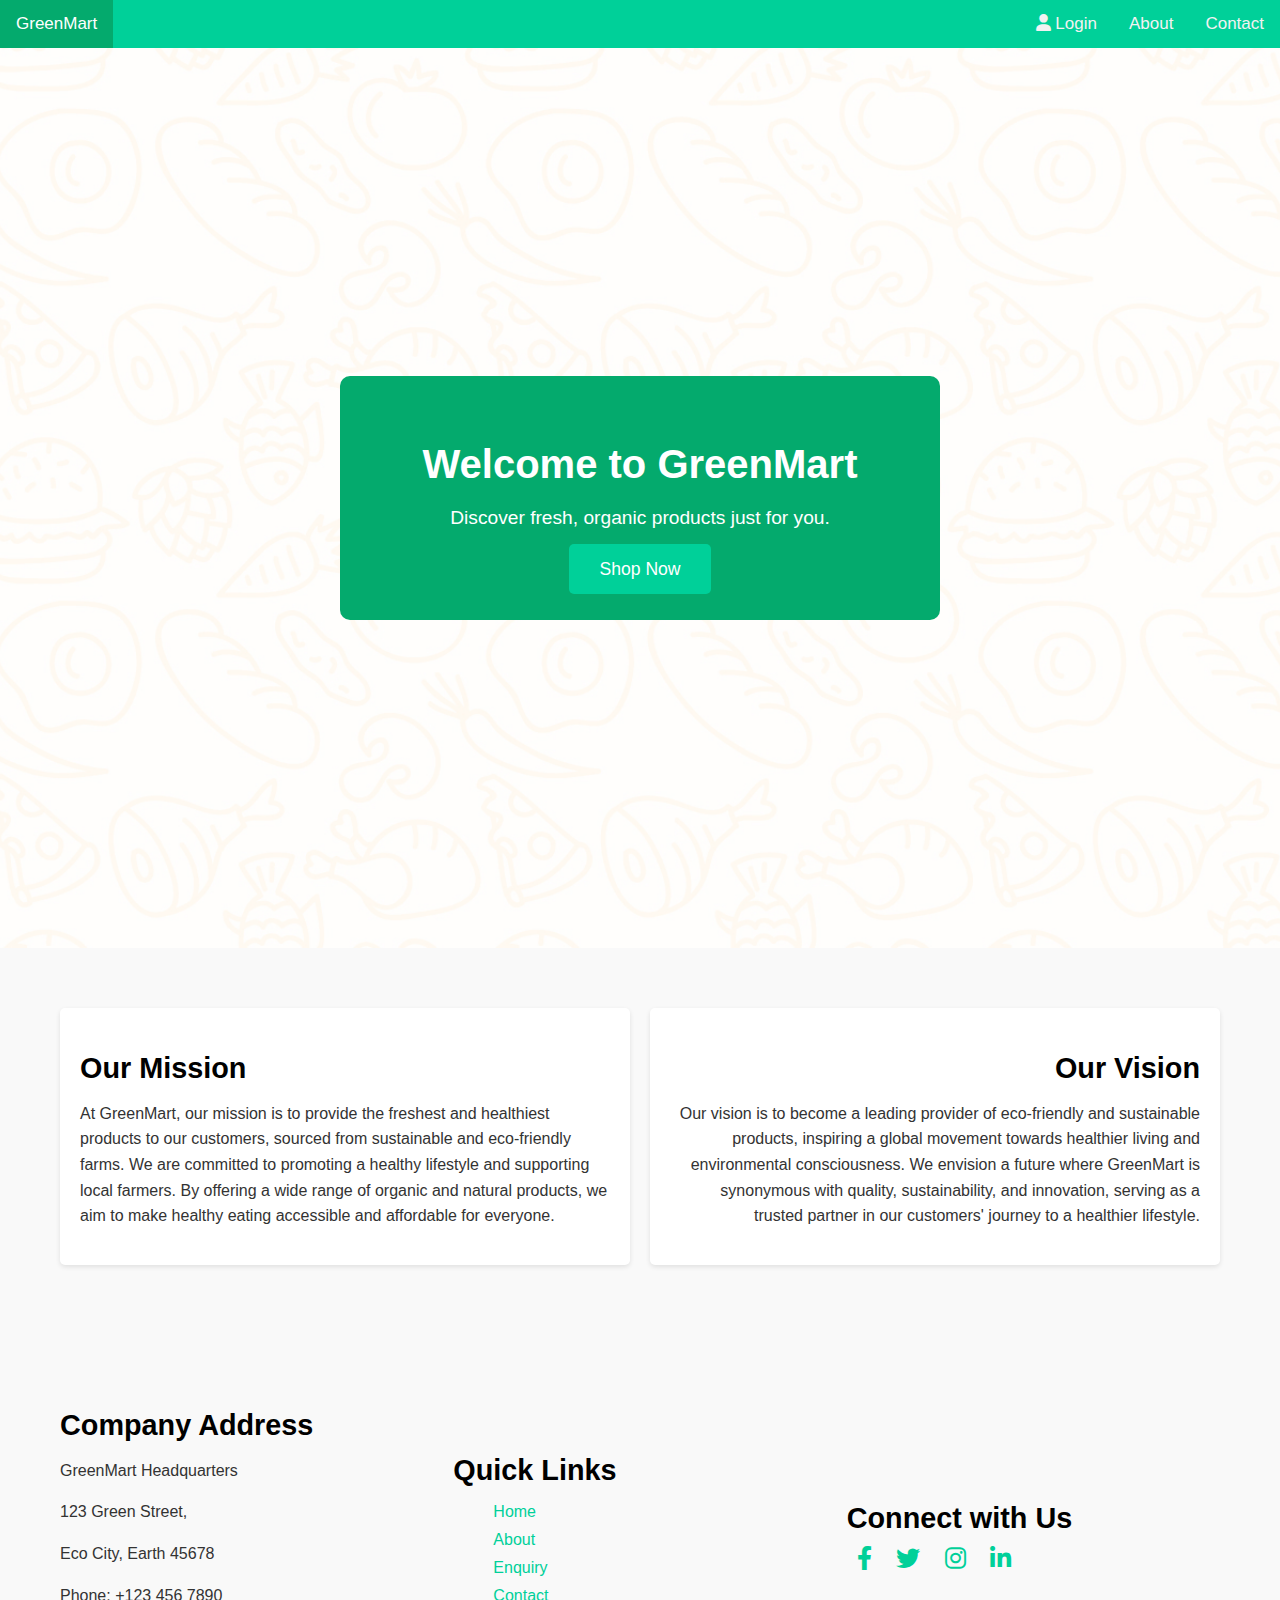
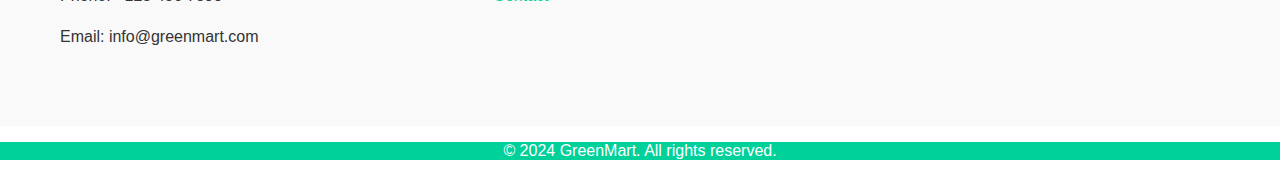
<file: index.html>
<!DOCTYPE html>
<html>
<head>
<meta name="viewport" content="width=device-width, initial-scale=1">
<link rel="stylesheet" href="https://cdnjs.cloudflare.com/ajax/libs/font-awesome/4.7.0/css/font-awesome.min.css">
<link rel="stylesheet" href="https://cdnjs.cloudflare.com/ajax/libs/font-awesome/6.0.0-beta3/css/all.min.css">

<style>
  *{
    box-sizing: border-box;
  }
body {
  margin: 0;
  font-family: Arial, Helvetica, sans-serif; 
}

.topnav {
  overflow: hidden;
  background-color: #00d099;
}

.topnav a {
  float: left;
  display: block;
  color: #f2f2f2;
  text-align: center;
  padding: 14px 16px;
  text-decoration: none;
  font-size: 17px;
}

.topnav a:hover {
  background-color: #ddd;
  color: #00d099;
}

.topnav a.active {
  background-color: #04AA6D;
  color: white;
}

.topnav .icon {
  display: none;
}
.right-nav{
  float: right;
}
.footer {
   position: relative;
   left: 0;
   bottom: 0;
   width: 100%;
   background-color: #00d099;
   color: white;
   text-align: center;
}

@media screen and (max-width: 600px) {
  .topnav a:not(:first-child) {display: none;}
  .topnav a.icon {
    float: right;
    display: block;
  }
  .topnav.responsive {position: relative;}
  .topnav.responsive .icon {
    position: absolute;
    right: 0;
    top: 0;
  }
  .topnav.responsive a {
    float: none;
    display: block;
    text-align: left;
  }
}
.about-section {
    padding: 60px 0;
    background-color: #f9f9f9;
}

.container {
    max-width: 1200px;
    margin: 0 auto;
    padding: 0 20px;
}

.row {
    display: flex;
    justify-content: space-between;
    gap: 20px;
}

.column {
    flex: 1;
    padding: 20px;
    background-color: #fff;
    border-radius: 5px;
    box-shadow: 0 2px 5px rgba(0, 0, 0, 0.1);
}

.column h2 {
    font-size: 1.8rem;
    margin-bottom: 10px;
}

.column p {
    font-size: 1rem;
    line-height: 1.6;
    color: #333;
}
.mission {
    text-align: left;
}

.vision {
    text-align: right;
}
@media (max-width: 767px) {
    .row {
        flex-direction: column;
    }

    .column {
        flex: 1 1 100%;
    }

    .mission, .vision {
        text-align: center;
    }
    .contact-content {
    flex-direction: column;
    align-items: center;
  }

  .address, .nav-links, .social-media {
    width: 100%;
    text-align: center;
    margin-bottom: 20px;
  }

  .address p, .nav-links ul, .social-icons {
    margin: 10px 0;
  }
}
.body-bg {
    background: url('images/background-pattern.jpg') no-repeat center center/cover;
    height: 100vh;
    display: flex;
    align-items: center;
    justify-content: center;
    position: relative;
    overflow: hidden;
}
.banner {
    background: #04AA6D; 
    padding: 40px;
    border-radius: 10px;
    text-align: center;
    color: #fff;
    max-width: 600px;
    width: 100%;
}
.banner-content h1 {
    font-size: 2.5rem;
    margin-bottom: 20px;
}

.banner-content p {
    font-size: 1.2rem;
    margin-bottom: 30px;
}

.shop-now-btn {
    background-color: #00d099;
    color: #fff;
    padding: 15px 30px;
    text-decoration: none;
    border-radius: 5px;
    font-size: 1.1rem;
    transition: background-color 0.3s ease;
}

.shop-now-btn:hover {
    background-color: #009d6f;
}
@media (max-width: 768px) {
    .banner-content h1 {
        font-size: 2rem;
    }

    .banner-content p {
        font-size: 1rem;
    }

    .shop-now-btn {
        padding: 12px 25px;
        font-size: 1rem;
    }
}
.contact-page {
  padding: 60px 0;
  background-color: #f9f9f9;
}

.container {
  max-width: 1200px;
  margin: 0 auto;
  padding: 0 20px;
}
.contact-content {
  display: flex;
  justify-content: space-between;
  align-items: center;
  gap: 20px;
  flex-wrap: wrap;
}
.address, .nav-links, .social-media {
  flex: 1;
  min-width: 250px;
}

.address h2, .nav-links h2, .social-media h2 {
  font-size: 1.8rem;
  margin-bottom: 10px;
}

.address p {
  font-size: 1rem;
  line-height: 1.6;
  color: #333;
}
.nav-links ul {
  list-style: none;
}

.nav-links ul li {
  margin: 10px 0;
}

.nav-links ul li a {
  text-decoration: none;
  color: #00d099;
  transition: color 0.3s ease;
}

.nav-links ul li a:hover {
  color: #009d6f;
}
.social-icons a {
  display: inline-block;
  margin: 0 10px;
  color: #00d099;
  font-size: 1.5rem;
  transition: color 0.3s ease;
}

.social-icons a:hover {
  color: #009d6f;
}
</style>
</head>
<body>

<div class="topnav" id="myTopnav">
  <a href="#home" class="active">GreenMart</a>
  <div class="right-nav">
    <a href="login.html"><i class="fa fa-user-o" aria-hidden="true"></i> Login</a>
    <a href="#about-section">About</a>
    <a href="#contact">Contact</a>
  </div>
  <a href="javascript:void(0);" class="icon" onclick="myFunction()">
    <i class="fa fa-bars"></i>
  </a>
</div>
<div id="home" class="body-bg">
  <div class="banner">
    <div class="banner-content">
      <h1>Welcome to GreenMart</h1>
      <p>Discover fresh, organic products just for you.</p>
      <a href="#shop" class="shop-now-btn">Shop Now</a>
    </div>
  </div>
</div>

<section id="about-section" class="about-section">
  <div class="container">
      <div class="row">
          <div class="column mission">
              <h2>Our Mission</h2>
              <p>At GreenMart, our mission is to provide the freshest and healthiest products to our customers, sourced from sustainable and eco-friendly farms. We are committed to promoting a healthy lifestyle and supporting local farmers. By offering a wide range of organic and natural products, we aim to make healthy eating accessible and affordable for everyone.</p>
          </div>
          <div class="column vision">
              <h2>Our Vision</h2>
              <p>Our vision is to become a leading provider of eco-friendly and sustainable products, inspiring a global movement towards healthier living and environmental consciousness. We envision a future where GreenMart is synonymous with quality, sustainability, and innovation, serving as a trusted partner in our customers' journey to a healthier lifestyle.</p>
          </div>
      </div>
  </div>
</section>

<section class="conatct" id="contact">
  <div class="contact-page">
    <div class="container">
      <div class="contact-content">
        <div class="address">
          <h2>Company Address</h2>
          <p>GreenMart Headquarters</p>
          <p>123 Green Street,</p>
          <p>Eco City, Earth 45678</p>
          <p>Phone: +123 456 7890</p>
          <p>Email: info@greenmart.com</p>
        </div>
        <div class="nav-links">
          <h2>Quick Links</h2>
          <ul>
            <li><a href="#home">Home</a></li>
            <li><a href="#about-section">About</a></li>
            <li><a href="#enquiry">Enquiry</a></li>
            <li><a href="#contact">Contact</a></li>
          </ul>
        </div>
        <div class="social-media">
          <h2>Connect with Us</h2>
          <div class="social-icons">
            <a href="https://facebook.com" target="_blank"><i class="fab fa-facebook-f"></i></a>
            <a href="https://twitter.com" target="_blank"><i class="fab fa-twitter"></i></a>
            <a href="https://instagram.com" target="_blank"><i class="fab fa-instagram"></i></a>
            <a href="https://linkedin.com" target="_blank"><i class="fab fa-linkedin-in"></i></a>
          </div>
        </div>
      </div>
    </div>
  </div>
  
  
</section>
<footer class="footer">
  <p>&copy; 2024 GreenMart. All rights reserved.</p>
</footer>

<script>
function myFunction() {
  var x = document.getElementById("myTopnav");
  if (x.className === "topnav") {
    x.className += " responsive";
  } else {
    x.className = "topnav";
  }
}
</script>

</body>
</html>
</file>
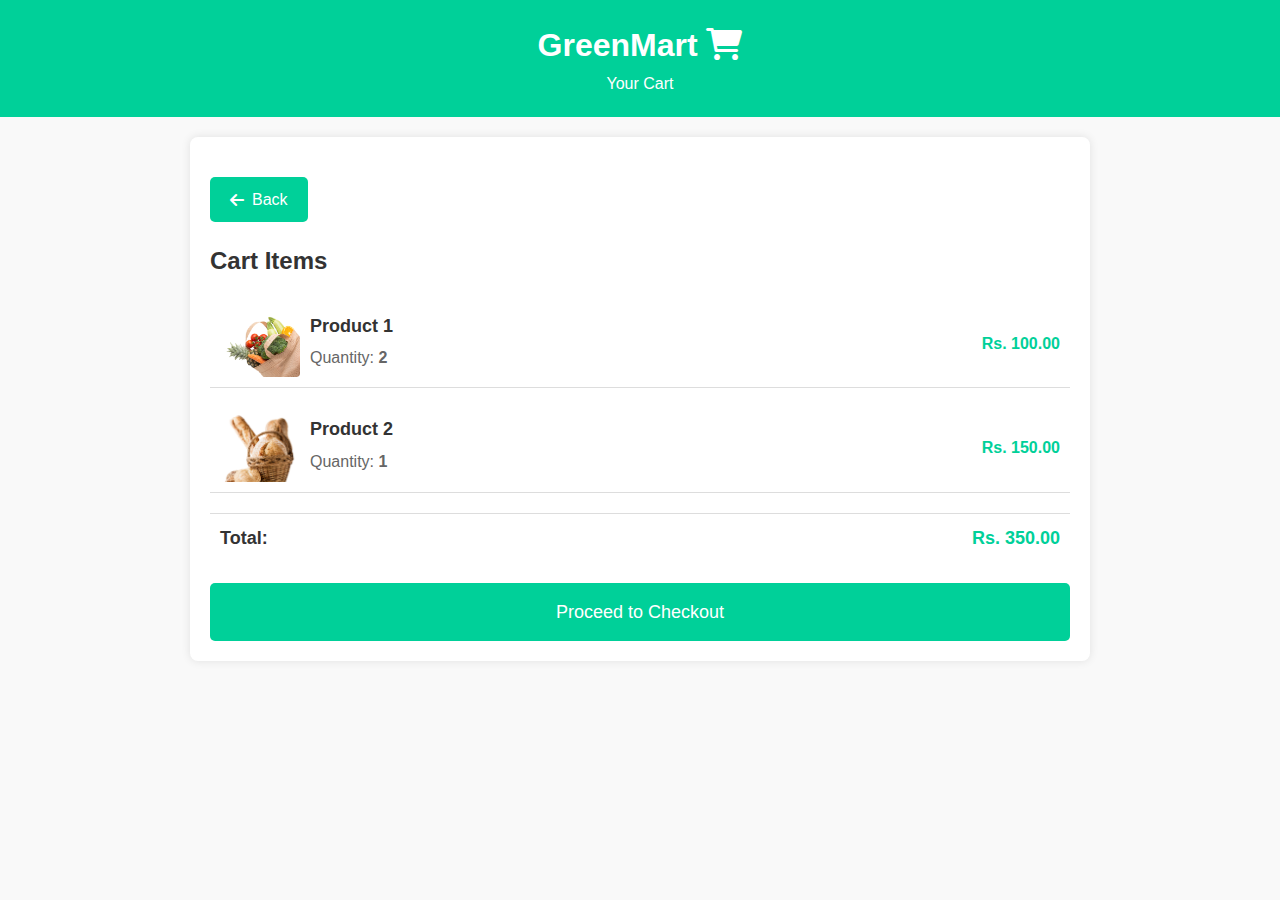
<file: cart.html>
<!DOCTYPE html>
<html lang="en">
<head>
    <meta charset="UTF-8">
    <meta name="viewport" content="width=device-width, initial-scale=1.0">
    <title>Cart - GreenMart</title>
    <link rel="stylesheet" href="https://cdnjs.cloudflare.com/ajax/libs/font-awesome/6.0.0-beta3/css/all.min.css">
    <style>
        * {
            margin: 0;
            padding: 0;
            box-sizing: border-box;
        }
        body {
            font-family: Arial, sans-serif;
            line-height: 1.6;
            background-color: #f9f9f9;
        }
        header {
            background-color: #00d099;
            color: #fff;
            padding: 20px;
            text-align: center;
        }
        .back-button {
            display: inline-flex;
            align-items: center;
            padding: 10px 20px;
            border: none;
            border-radius: 5px;
            background-color: #00d099;
            color: #fff;
            font-size: 16px;
            cursor: pointer;
            margin: 20px auto;
            text-decoration: none;
            transition: background-color 0.3s ease;
        }

        .back-button i {
            margin-right: 8px;
        }

        .back-button:hover {
            background-color: #009d6f;
        }

        /* Cart Container */
        .cart-container {
            max-width: 900px;
            margin: 20px auto;
            padding: 20px;
            background-color: #fff;
            border-radius: 8px;
            box-shadow: 0 0 10px rgba(0, 0, 0, 0.1);
        }

        .cart-container h2 {
            margin-bottom: 20px;
            font-size: 24px;
            color: #333;
        }

        .cart-item {
            display: flex;
            justify-content: space-between;
            align-items: center;
            margin-bottom: 15px;
            padding: 10px;
            border-bottom: 1px solid #ddd;
        }

        .cart-item img {
            width: 80px;
            height: auto;
            border-radius: 4px;
        }

        .cart-item-info {
            flex: 1;
            margin-left: 10px;
        }

        .cart-item-info h3 {
            margin: 0;
            font-size: 18px;
            color: #333;
        }

        .cart-item-info p {
            margin: 5px 0;
            color: #666;
        }

        .price {
            font-weight: bold;
            color: #00d099;
            text-align: right;
        }

        .quantity {
            margin: 5px 0;
        }

        .quantity span {
            font-weight: bold;
        }

        .total-section {
            margin-top: 20px;
            display: flex;
            justify-content: space-between;
            padding: 10px;
            border-top: 1px solid #ddd;
            font-size: 18px;
        }

        .total-section h3 {
            font-size: 18px;
            color: #333;
        }

        .total-section span {
            font-weight: bold;
            color: #00d099;
        }

        .checkout-button {
            width: 100%;
            padding: 15px;
            border: none;
            border-radius: 5px;
            background-color: #00d099;
            color: #fff;
            font-size: 18px;
            cursor: pointer;
            margin-top: 20px;
            transition: background-color 0.3s ease;
            text-align: center;
            text-decoration: none;
            display: block;
        }

        .checkout-button:hover {
            background-color: #009d6f;
        }
        @media (max-width: 768px) {
            .cart-item {
                flex-direction: column;
                align-items: flex-start;
            }

            .cart-item img {
                width: 100px;
            }

            .price {
                text-align: left;
                margin-top: 10px;
            }
        }
    </style>
</head>
<body>
    <header>
        <h1>GreenMart <i class="fas fa-shopping-cart"></i></h1>
        <p>Your Cart</p>
    </header>
    <div class="cart-container">
        <a href="javascript:history.back()" class="back-button">
            <i class="fas fa-arrow-left"></i> Back
        </a>
        <h2>Cart Items</h2>
        <div class="cart-item">
            <img src="images/ad-image-1.png" alt="Product 1">
            <div class="cart-item-info">
                <h3>Product 1</h3>
                <p class="quantity">Quantity: <span>2</span></p>
            </div>
            <p class="price">Rs. 100.00</p>
        </div>
        <div class="cart-item">
            <img src="images/ad-image-2.png" alt="Product 2">
            <div class="cart-item-info">
                <h3>Product 2</h3>
                <p class="quantity">Quantity: <span>1</span></p>
            </div>
            <p class="price">Rs. 150.00</p>
        </div>
        <div class="total-section">
            <h3>Total:</h3>
            <span>Rs. 350.00</span>
        </div>
        <a href="checkout.html" class="checkout-button">Proceed to Checkout</a>
    </div>
</body>
</html>
</file>
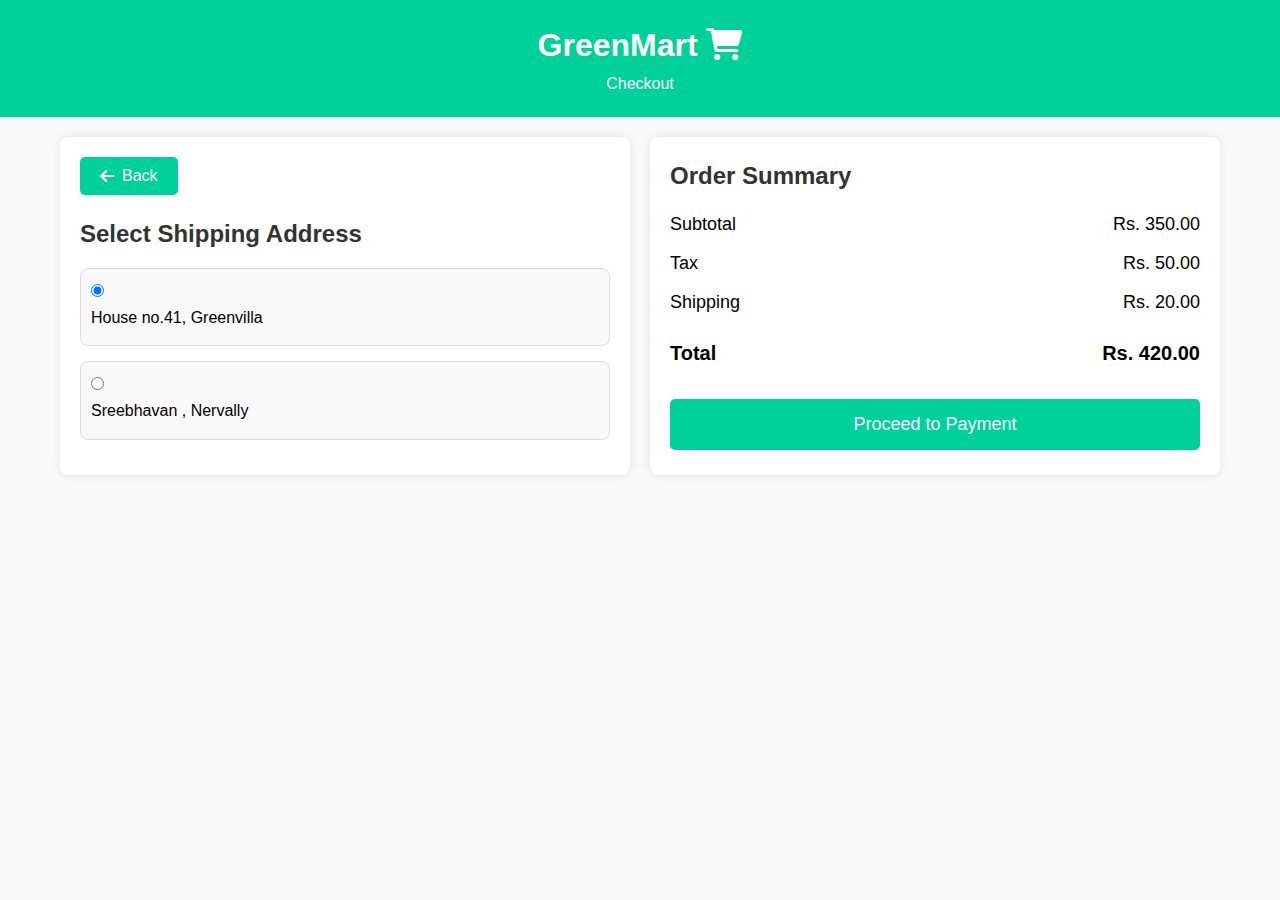
<file: checkout.html>
<!DOCTYPE html>
<html lang="en">
<head>
    <meta charset="UTF-8">
    <meta name="viewport" content="width=device-width, initial-scale=1.0">
    <title>Checkout - GreenMart</title>
    <link rel="stylesheet" href="https://cdnjs.cloudflare.com/ajax/libs/font-awesome/6.0.0-beta3/css/all.min.css">
    <style>
        * {
            margin: 0;
            padding: 0;
            box-sizing: border-box;
        }
        body {
            font-family: Arial, sans-serif;
            line-height: 1.6;
            background-color: #f9f9f9;
        }
        header {
            background-color: #00d099;
            color: #fff;
            padding: 20px;
            text-align: center;
        }
        .checkout-container {
            display: flex;
            flex-wrap: wrap;
            justify-content: space-between;
            margin: 20px auto;
            max-width: 1200px;
            padding: 0 20px;
        }
        .address-section {
            flex: 1;
            margin-right: 20px;
            background-color: #fff;
            border-radius: 8px;
            box-shadow: 0 0 10px rgba(0, 0, 0, 0.1);
            padding: 20px;
        }

        .address-section h2 {
            margin-bottom: 15px;
            font-size: 24px;
            color: #333;
        }

        .address-option {
            margin-bottom: 15px;
            padding: 10px;
            border: 1px solid #ddd;
            border-radius: 8px;
            background-color: #f9f9f9; 
            transition: border-color 0.3s ease; 
        }

        .address-option:hover {
            border-color: #00d099;
        }

        .address-option label {
            display: block;
            margin-bottom: 5px;
            cursor: pointer;
        }

        .address-option input[type="radio"] {
            margin-right: 10px;
        }
        .summary-section {
            flex: 1;
            background-color: #fff;
            border-radius: 8px;
            box-shadow: 0 0 10px rgba(0, 0, 0, 0.1);
            padding: 20px;
        }

        .summary-section h2 {
            margin-bottom: 15px;
            font-size: 24px;
            color: #333;
        }

        .summary-detail {
            display: flex;
            justify-content: space-between;
            margin-bottom: 10px;
            font-size: 18px;
        }

        .total {
            font-weight: bold;
            font-size: 20px;
            margin-top: 20px;
        }

        .checkout-button {
            width: 100%;
            padding: 15px;
            border: none;
            border-radius: 5px;
            background-color: #00d099;
            color: #fff;
            font-size: 18px;
            cursor: pointer;
            margin-top: 20px;
            transition: background-color 0.3s ease;
        }

        .checkout-button:hover {
            background-color: #009d6f;
        }

        .back-button {
            display: inline-flex;
            align-items: center;
            padding: 10px 20px;
            border: none;
            border-radius: 5px;
            background-color: #00d099;
            color: #fff;
            font-size: 16px;
            cursor: pointer;
            margin-bottom: 20px;
            transition: background-color 0.3s ease;
        }

        .back-button i {
            margin-right: 8px;
        }

        .back-button:hover {
            background-color: #009d6f;
        }

        @media (max-width: 768px) {
            .checkout-container {
                flex-direction: column;
            }

            .address-section, .summary-section {
                margin-right: 0;
                margin-bottom: 20px;
            }
        }
    </style>
</head>
<body>
    <header>
        <h1>GreenMart <i class="fas fa-shopping-cart"></i></h1>
        <p>Checkout</p>
    </header>

    

    <div class="checkout-container">
        <section class="address-section">
            <button class="back-button" onclick="goBack()">
                <i class="fas fa-arrow-left"></i> Back
            </button>
            <h2>Select Shipping Address</h2>
            <div class="address-option">
                <input type="radio" id="address1" name="address" value="address1" checked>
                <label for="address1">House no.41, Greenvilla</label>
            </div>
            <div class="address-option">
                <input type="radio" id="address2" name="address" value="address2">
                <label for="address2">Sreebhavan , Nervally</label>
            </div>
            
        </section>

        <section class="summary-section">
            <h2>Order Summary</h2>
            <div class="summary-detail">
                <span>Subtotal</span>
                <span>Rs. 350.00</span>
            </div>
            <div class="summary-detail">
                <span>Tax</span>
                <span>Rs. 50.00</span>
            </div>
            <div class="summary-detail">
                <span>Shipping</span>
                <span>Rs. 20.00</span>
            </div>
            <div class="summary-detail total">
                <span>Total</span>
                <span>Rs. 420.00</span>
            </div>
            <button class="checkout-button">Proceed to Payment</button>
        </section>
    </div>

    <script>
        function goBack() {
            window.history.back();
        }
    </script>
</body>
</html>
</file>
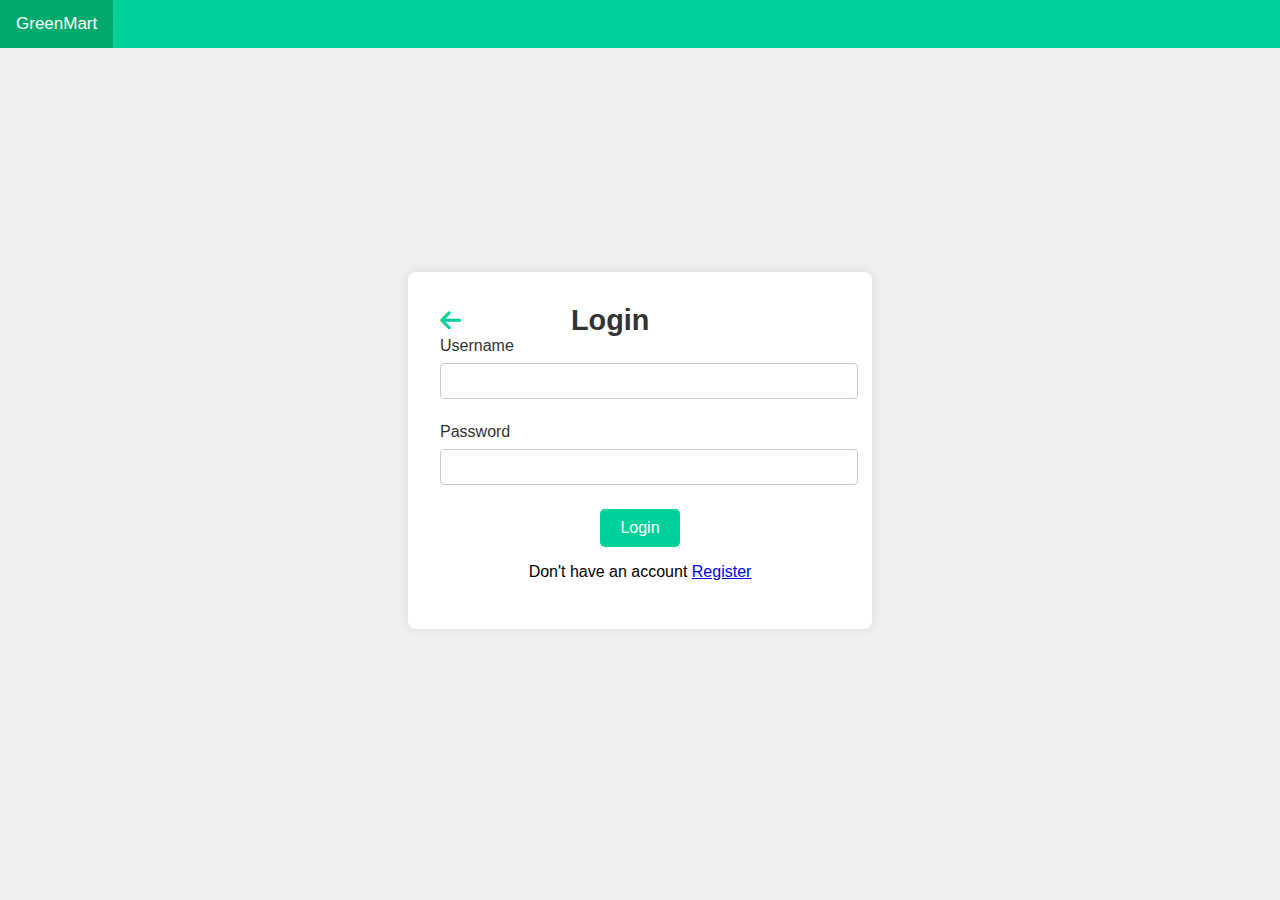
<file: login.html>
<!DOCTYPE html>
<html lang="en">
<head>
    <meta charset="UTF-8">
    <meta name="viewport" content="width=device-width, initial-scale=1.0">
    <link rel="stylesheet" href="https://cdnjs.cloudflare.com/ajax/libs/font-awesome/6.0.0-beta3/css/all.min.css">
    <title>Login Page</title>
    <style>
        body {
            display: flex;
            flex-direction: column;
            justify-content: center;
            align-items: center;
            height: 100vh;
            background-color: #f0f0f0;
            font-family: Arial, sans-serif;
            margin: 0;
        }
        
        .login-container {
            background-color: #fff;
            padding: 2rem;
            border-radius: 8px;
            box-shadow: 0 0 10px rgba(0, 0, 0, 0.1);
            width: 100%;
            max-width: 400px;
            text-align: center;
        }
        
        .login-container h2 {
            margin-bottom: 1.5rem;
            font-size: 24px;
            color: #333;
        }
        
        .form-group {
            margin-bottom: 1.5rem;
            text-align: left;
        }
        
        .form-group label {
            display: block;
            margin-bottom: 0.5rem;
            color: #333;
        }
        
        .form-group input {
            width: 100%;
            padding: 0.5rem;
            border: 1px solid #ccc;
            border-radius: 4px;
            font-size: 16px;
        }
        
        .form-group input:focus {
            outline: none;
            border-color: #03b137d1;
        }
        
        .error-message {
            color: red;
            font-size: 0.875rem;
            margin-top: 0.5rem;
            display: none;
        }
        
        .login-button {
            padding: 10px 20px;
            font-size: 16px;
            color: white;
            background-color: #00d099;
            border-radius: 5px;
            border: none;
            cursor: pointer;
        }

        .login-button:hover {
            background-color:#00d099;
        }

        .go-home {
            display: flex;
            align-items: center; 
            gap: 10px; 
        }

        .go-home i {
            font-size: 24px; 
            color: #00d099;
        }

        .go-home h2 {
            font-size: 1.8rem;
            color: #333; 
            margin: 0;
            padding-left: 100px; 
        }

        .topnav {
            width: 100%;
            overflow: hidden;
            background-color: #00d099;
            position: fixed;
            top: 0;
            z-index: 1000;
        }

        .topnav a {
            float: left;
            display: block;
            color: #f2f2f2;
            text-align: center;
            padding: 14px 16px;
            text-decoration: none;
            font-size: 17px;
        }

        .topnav a:hover {
            background-color: #ddd;
            color: #00d099;
        }

        .topnav a.active {
            background-color: #04AA6D;
            color: white;
        }

        .topnav .icon {
            display: none;
        }

        .right-nav {
            float: right;
        }

        @media screen and (max-width: 600px) {
            .topnav a:not(:first-child) {display: none;}
            .topnav a.icon {
                float: right;
                display: block;
            }
            .topnav.responsive {position: relative;}
            .topnav.responsive .icon {
                position: absolute;
                right: 0;
                top: 0;
            }
            .topnav.responsive a {
                float: none;
                display: block;
                text-align: left;
            }
            .login-container {
                margin-top: 60px; /* to prevent overlap */
            }
        }        
    </style>
</head>
<body>
    <div class="topnav" id="myTopnav">
        <a href="#home" class="active">GreenMart</a>
    </div>

    <div class="login-container">
        <div class="go-home">
            <a href="index.html"><i class="fa fa-arrow-left" aria-hidden="true"></i></a> 
            <h2>Login</h2>
        </div>
        <form id="loginForm" onsubmit="return login()">
            <div class="form-group">
                <label for="username">Username</label>
                <input type="text" id="username" name="username" required>
                <span class="error-message" id="username-error"></span>
            </div>
            <div class="form-group">
                <label for="password">Password</label>
                <input type="password" id="password" name="password" required>
                <span class="error-message" id="password-error"></span>
            </div>
            <button type="submit" class="login-button">Login</button>
        </form>
        <div>
            <p>Don't have an account 
                <a href="register.html">Register</a>
            </p>
        </div>
    </div>

    <script>
        function login() {
            var username = document.getElementById('username').value;
            var password = document.getElementById('password').value;
            if (username && password) {
                window.location.href = "shop.html";
                return false; 
            } else {
                alert('Please enter both username and password.');
                return false; 
            }
        }
    </script>
</body>
</html>
</file>
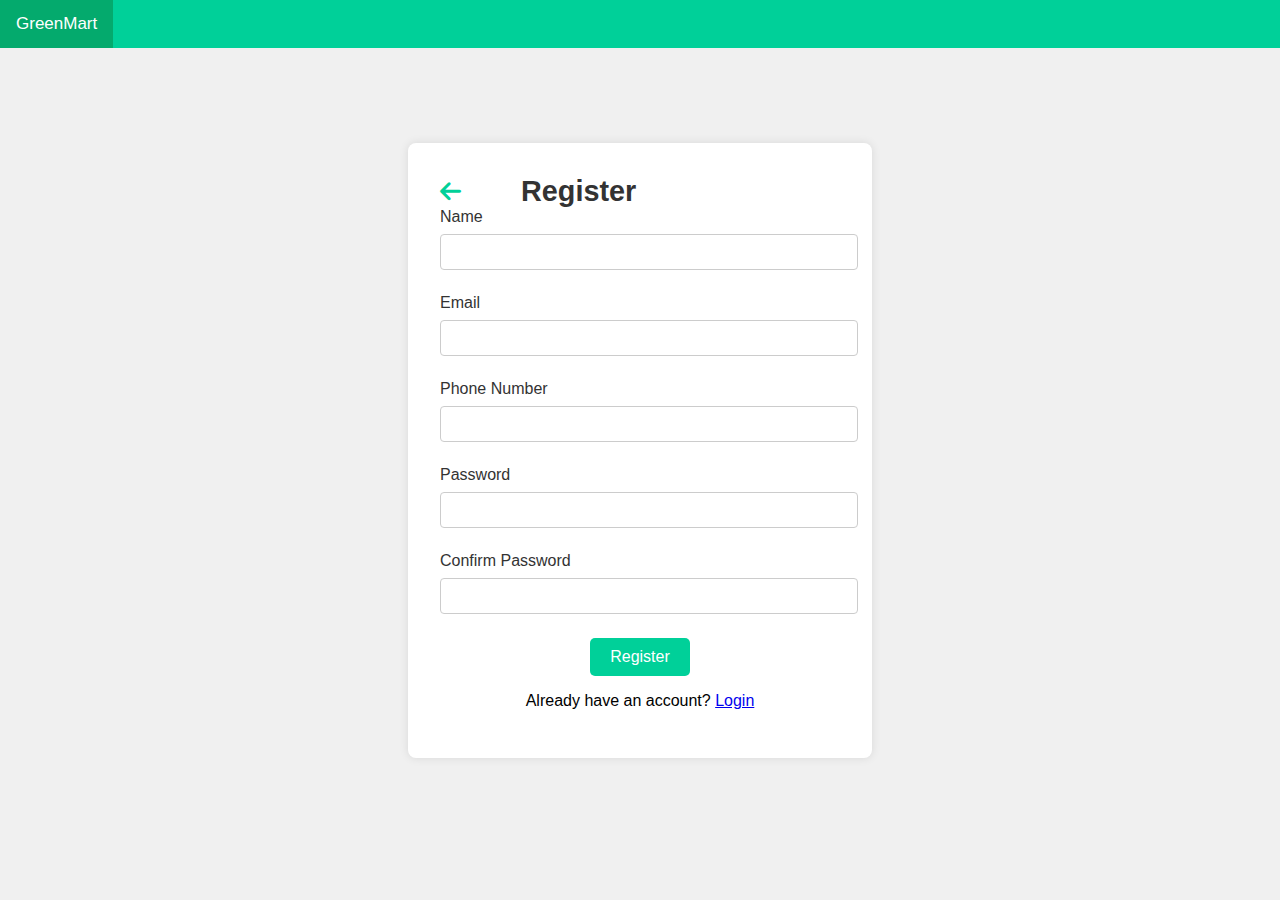
<file: register.html>
<!DOCTYPE html>
<html lang="en">
<head>
    <meta charset="UTF-8">
    <meta name="viewport" content="width=device-width, initial-scale=1.0">
    <link rel="stylesheet" href="https://cdnjs.cloudflare.com/ajax/libs/font-awesome/6.0.0-beta3/css/all.min.css">
    <title>Register Page</title>
    <style>
        body {
            display: flex;
            flex-direction: column;
            justify-content: center;
            align-items: center;
            height: 100vh;
            background-color: #f0f0f0;
            font-family: Arial, sans-serif;
            margin: 0;
        }
        
        .register-container {
            background-color: #fff;
            padding: 2rem;
            border-radius: 8px;
            box-shadow: 0 0 10px rgba(0, 0, 0, 0.1);
            width: 100%;
            max-width: 400px;
            text-align: center;
        }
        
        .register-container h2 {
            margin-bottom: 1.5rem;
            font-size: 24px;
            color: #333;
        }
        
        .form-group {
            margin-bottom: 1.5rem;
            text-align: left;
        }
        
        .form-group label {
            display: block;
            margin-bottom: 0.5rem;
            color: #333;
        }
        
        .form-group input {
            width: 100%;
            padding: 0.5rem;
            border: 1px solid #ccc;
            border-radius: 4px;
            font-size: 16px;
        }
        
        .form-group input:focus {
            outline: none;
            border-color: #03b137d1;
        }
        
        .error-message {
            color: red;
            font-size: 0.875rem;
            margin-top: 0.5rem;
            display: none;
        }
        
        .register-button {
            padding: 10px 20px;
            font-size: 16px;
            color: white;
            background-color: #00d099;
            border-radius: 5px;
            border: none;
            cursor: pointer;
        }

        .register-button:hover {
            background-color: #00d099;
        }

        .go-home {
            display: flex;
            align-items: center; 
            gap: 10px; 
        }

        .go-home i {
            font-size: 24px; 
            color: #00d099;
        }

        .go-home h2 {
            font-size: 1.8rem;
            color: #333; 
            margin: 0;
            padding-left: 50px; 
        }

        .topnav {
            width: 100%;
            overflow: hidden;
            background-color: #00d099;
            position: fixed;
            top: 0;
            z-index: 1000;
        }

        .topnav a {
            float: left;
            display: block;
            color: #f2f2f2;
            text-align: center;
            padding: 14px 16px;
            text-decoration: none;
            font-size: 17px;
        }

        .topnav a:hover {
            background-color: #ddd;
            color: #00d099;
        }

        .topnav a.active {
            background-color: #04AA6D;
            color: white;
        }

        .topnav .icon {
            display: none;
        }

        .right-nav {
            float: right;
        }

        @media screen and (max-width: 600px) {
            .topnav a:not(:first-child) {display: none;}
            .topnav a.icon {
                float: right;
                display: block;
            }
            .topnav.responsive {position: relative;}
            .topnav.responsive .icon {
                position: absolute;
                right: 0;
                top: 0;
            }
            .topnav.responsive a {
                float: none;
                display: block;
                text-align: left;
            }
            .register-container {
                margin-top: 60px; 
            }
        }        
    </style>
</head>
<body>
    <div class="topnav" id="myTopnav">
        <a href="#home" class="active">GreenMart</a>
    </div>

    <div class="register-container">
        <div class="go-home">
            <a href="index.html"><i class="fa fa-arrow-left" aria-hidden="true"></i></a> 
            <h2>Register</h2>
        </div>
        <form id="registerForm" onsubmit="return validateForm()">
            <div class="form-group">
                <label for="name">Name</label>
                <input type="text" id="uname" name="uname" required onkeyup="validateName()">
                <span class="error-message" id="lblErrorName"></span>
            </div>
            <div class="form-group">
                <label for="email">Email</label>
                <input type="email" id="email" name="email" required onkeyup="validateEmail()">
                <span class="error-message" id="lblErrorEmail"></span>
            </div>
            <div class="form-group">
                <label for="phone">Phone Number</label>
                <input type="text" id="phone" name="phone" required onkeyup="validatePhone()">
                <span class="error-message" id="lblErrorPhone"></span>
            </div>
            <div class="form-group">
                <label for="pwd">Password</label>
                <input type="password" id="pwd" name="pwd" required onkeyup="validatePassword()">
                <span class="error-message" id="lblErrorPass"></span>
            </div>
            <div class="form-group">
                <label for="repeat-pwd">Confirm Password</label>
                <input type="password" id="repeat-pwd" name="repeat-pwd" required onkeyup="validateRepeatPassword()">
                <span class="error-message" id="lblErrorRepeatPass"></span>
            </div>
            <button type="submit" class="register-button">Register</button>
        </form>
        <div>
            <p>Already have an account? 
                <a href="login.html">Login</a>
            </p>
        </div>
    </div>

    <script>
        function validateName() {
            var letters = /^[A-Za-z\s]+$/;
            var uname = document.getElementById("uname");
            var lblError = document.getElementById("lblErrorName");    
            if (uname.value.match(letters)) {
                lblError.innerHTML = "";
                lblError.style.display = 'none';
                return true;
            }
            lblError.innerHTML = "Name field requires only alphabet characters";
            lblError.style.display = 'block';
            return false;
        }
  
        function validateEmail() {
            var email = document.getElementById("email").value; 
            var lblError = document.getElementById("lblErrorEmail");
            lblError.innerHTML = "";
            lblError.style.display = 'none';
            var expr = /^([\w-\.]+)@((\[[0-9]{1,3}\.[0-9]{1,3}\.[0-9]{1,3}\.)|(([\w-]+\.)+))([a-zA-Z]{2,4}|[0-9]{1,3})(\]?)$/;
            if (email == "") {
                lblError.innerHTML = "Email is required";
                lblError.style.display = 'block';
                return false;
            }
            if (!expr.test(email)) {
                lblError.innerHTML = "Invalid email address.";
                lblError.style.display = 'block';
                return false;
            }
            lblError.innerHTML = "";
            lblError.style.display = 'none';
            return true;
        }
  
        function validatePhone() {
            var phone = document.getElementById("phone").value;
            var lblError = document.getElementById("lblErrorPhone");
            lblError.innerHTML = "";
            lblError.style.display = 'none';
            const phonePattern = /^[6-9]\d{9}$/;
            if (phone == "") {
                lblError.innerHTML = "Mobile number is required";
                lblError.style.display = 'block';
                return false;
            }
            if (!phonePattern.test(phone)) {
                lblError.innerHTML = "Enter a valid mobile number (10 digits)";
                lblError.style.display = 'block';
                return false;
            }
            if (phone.length > 10) {
                lblError.innerHTML = "Only 10 digits are possible";
                lblError.style.display = 'block';
                return false;
            }
            lblError.innerHTML = "";
            lblError.style.display = 'none';
            return true;
        }

        function validatePassword() {
            var pwd = document.getElementById("pwd").value;
            var lblError = document.getElementById("lblErrorPass");
            lblError.innerHTML = "";
            lblError.style.display = 'none';
            var pattern = /^[a-zA-Z0-9!@#$%^&*]{6,16}$/;
            if (pwd == "") {
                lblError.innerHTML = "Please enter Password";
                lblError.style.display = 'block';
                return false;
            }
            if (!pattern.test(pwd)) {
                lblError.innerHTML = "Field should contain one special character and one number";
                lblError.style.display = 'block';
                return false;
            }
            if (pwd.length < 6) {
                lblError.innerHTML = "Password minimum length is 6";
                lblError.style.display = 'block';
                return false;
            }
            if (pwd.length > 12) {
                lblError.innerHTML = "Password maximum length is 12";
                lblError.style.display = 'block';
                return false;
            }
            lblError.innerHTML = "";
            lblError.style.display = 'none';
            return true;
        }

        function validateRepeatPassword() {
            var pwd = document.getElementById("pwd").value;
            var rpwd = document.getElementById("repeat-pwd").value;
            var lblError = document.getElementById("lblErrorRepeatPass");
            if (rpwd == "") {
                lblError.innerHTML = "Enter confirm password";
                lblError.style.display = 'block';
                return false;
            }
            if (pwd != rpwd) {
                lblError.innerHTML = "Password does not match";
                lblError.style.display = 'block';
                return false;
            }
            lblError.innerHTML = "";
            lblError.style.display = 'none';
            return true;
        }

        function validateForm() {
            var nameValid = validateName();
            var emailValid = validateEmail();
            var phoneValid = validatePhone();
            var passwordValid = validatePassword();
            var repeatPasswordValid = validateRepeatPassword();

            return nameValid && emailValid && phoneValid && passwordValid && repeatPasswordValid;
        }
    </script>
</body>
</html>
</file>
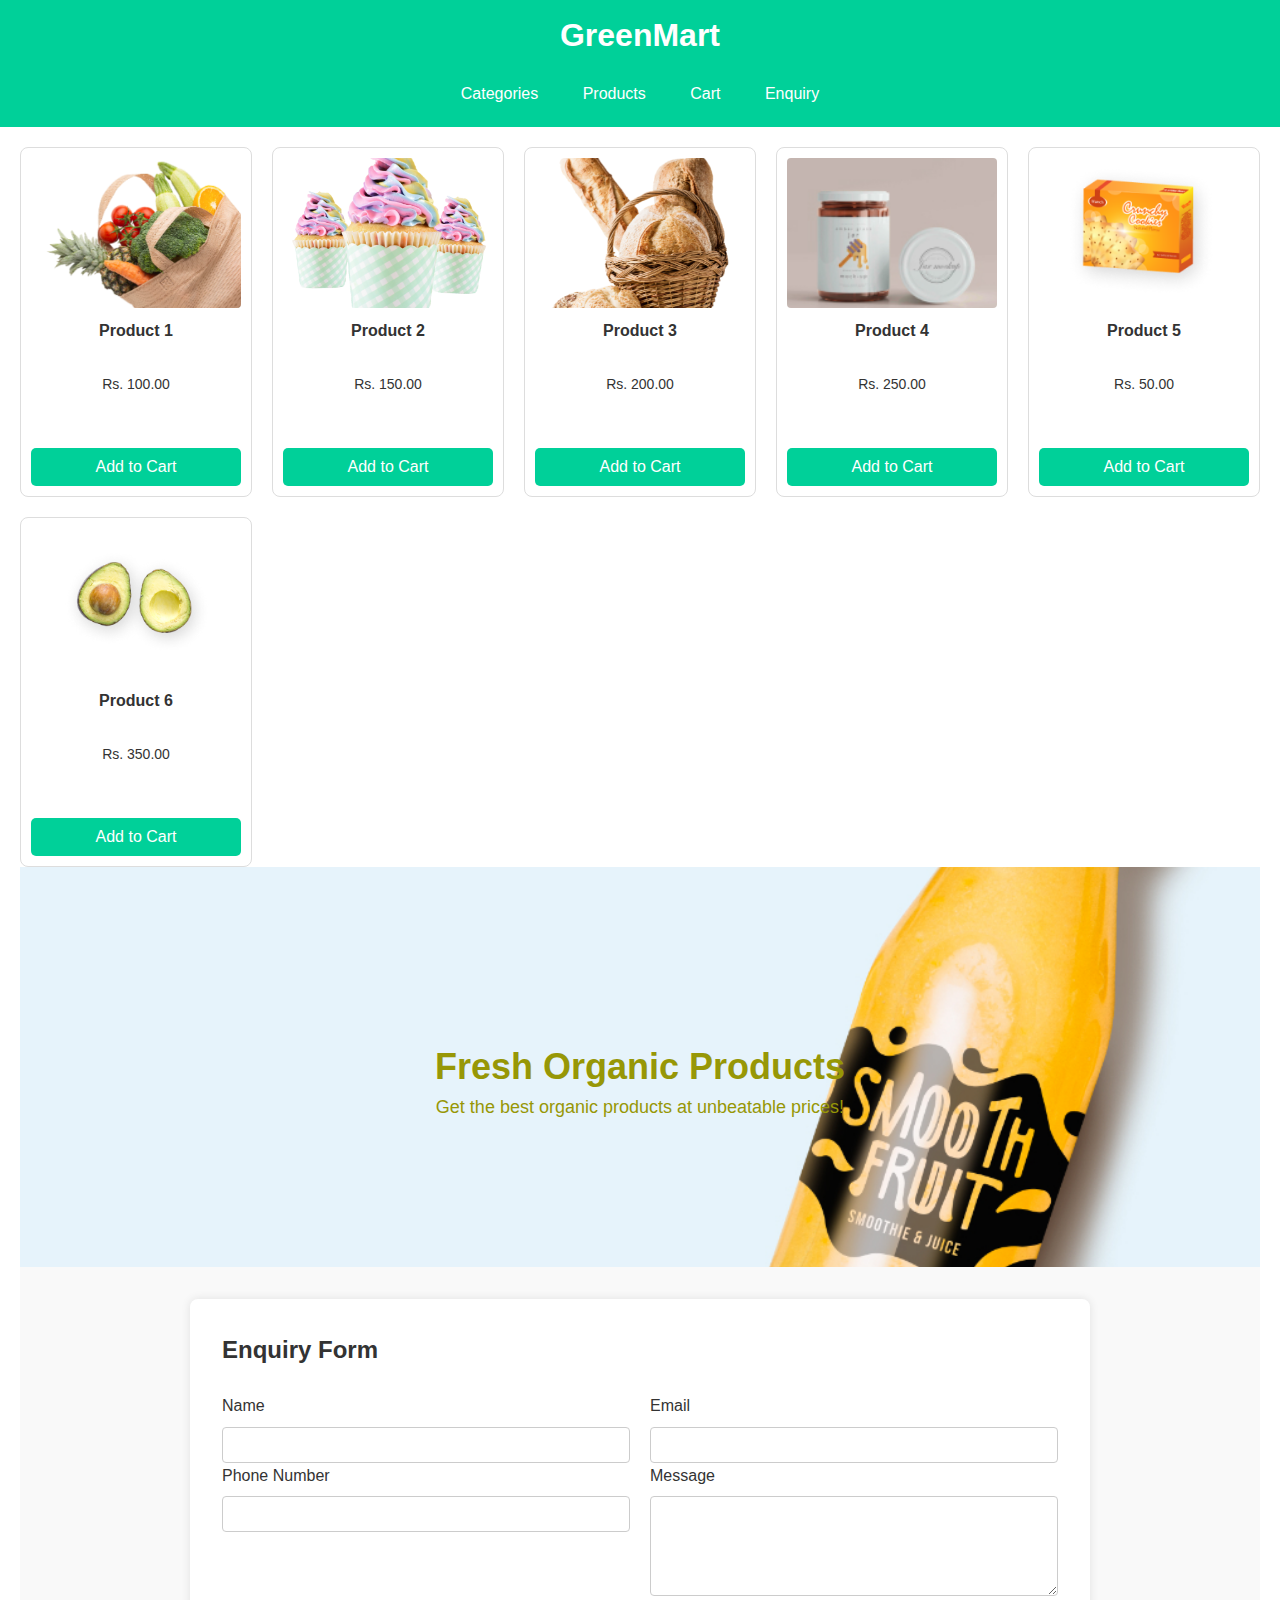
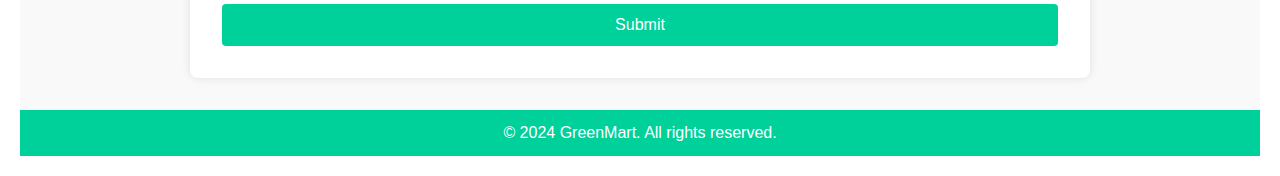
<file: shop.html>
<!DOCTYPE html>
<html lang="en">
<head>
    <meta charset="UTF-8">
    <meta name="viewport" content="width=device-width, initial-scale=1.0">
    <title>GreenMart</title>
    <style>
        * {
            margin: 0;
            padding: 0;
            box-sizing: border-box;
        }
        body {
            font-family: Arial, sans-serif;
            line-height: 1.6;
        }
        header {
            background-color: #00d099;
            color: #fff;
            padding: 10px 0;
            text-align: center;
            position: relative;
        }

        header h1 {
            margin-bottom: 10px;
        }

        header nav ul {
            list-style: none;
            padding: 0;
        }

        header nav ul li {
            display: inline-block;
            position: relative;
            margin: 0 10px;
        }

        header nav ul li a {
            color: #fff;
            text-decoration: none;
            padding: 10px;
            display: block;
        }

        .dropdown-menu {
            display: none;
            position: absolute;
            top: 100%;
            left: 0;
            background-color: #fff;
            border: 1px solid #ddd;
            border-radius: 8px;
            padding: 0;
            min-width: 160px;
            box-shadow: 0 4px 8px rgba(0,0,0,0.1);
            z-index: 1;
        }

        .dropdown:hover .dropdown-menu {
            display: block;
        }

        .dropdown-menu li {
            list-style: none;
            margin: 0;
            border-bottom: 1px solid #ddd;
        }

        .dropdown-menu li:last-child {
            border-bottom: none;
        }

        .dropdown-menu li a {
            color: #333;
            text-decoration: none;
            padding: 10px;
            display: block;
        }

        .dropdown-menu li a:hover {
            background-color: #f4f4f4;
        }
        main {
            padding: 20px;
        }

        .product-list {
            display: grid;
            grid-template-columns: repeat(auto-fill, minmax(200px, 1fr));
            gap: 20px;
        }

        .product {
            border: 1px solid #ddd;
            border-radius: 8px;
            padding: 10px;
            text-align: center;
            background-color: #fff;
            height: 350px; 
            display: flex;
            flex-direction: column;
            justify-content: space-between;
        }

        .product img {
            max-width: 100%;
            height: 150px; 
            border-radius: 4px;
            object-fit: cover;
        }

        .product h3 {
            margin: 10px 0;
            font-size: 16px;
            color: #333;
            height: 40px; 
            overflow: hidden;
        }

        .product p {
            color: #333;
            margin: 5px 0;
            font-size: 14px;
        }

        .product button {
            background-color: #00d099;
            border: none;
            color: #fff;
            padding: 10px;
            border-radius: 5px;
            cursor: pointer;
            font-size: 16px;
            margin-top: auto; 
        }

        .product button:hover {
            background-color: #009d6f;
        }

        .ad-section {
            padding: 20px;
            text-align: center;
            background: url('images/slide-1.jpg') no-repeat center;
            background-size: cover;
            color: white;
            height: 400px;
            position: relative;
        }

        .ad-section h2 {
            position: absolute;
            top: 50%;
            left: 50%;
            transform: translate(-50%, -50%);
            font-size: 36px;
            font-weight: bold;
            color: rgb(151, 151, 6);
            font-family: 'Franklin Gothic Medium', 'Arial Narrow', Arial, sans-serif;
        }

        .ad-section p {
            position: absolute;
            top: 60%;
            left: 50%;
            transform: translate(-50%, -50%);
            font-size: 18px;
            width: 80%;
            color: rgb(151, 151, 6);
            font-family: 'Franklin Gothic Medium', 'Arial Narrow', Arial, sans-serif;
        }
        #enquiry {
            padding: 2rem;
            background-color: #f9f9f9;
        }

        .enquiry-container {
            background-color: #fff;
            padding: 2rem;
            border-radius: 8px;
            box-shadow: 0 0 10px rgba(0, 0, 0, 0.1);
            width: 100%;
            max-width: 900px;
            margin: 0 auto;
        }

        .enquiry-container h2 {
            margin-bottom: 1.5rem;
            font-size: 24px;
            color: #333;
        }

        .form-row {
            display: flex;
            flex-wrap: wrap;
            gap: 20px;
        }

        .form-group {
            flex: 1;
            min-width: 200px;
        }

        .form-group label {
            display: block;
            margin-bottom: 0.5rem;
            color: #333;
        }

        .form-group input,
        .form-group textarea {
            width: 100%;
            padding: 0.5rem;
            border: 1px solid #ccc;
            border-radius: 4px;
            font-size: 16px;
        }

        .form-group textarea {
            resize: vertical;
            height: 100px;
        }

        .form-group input:focus,
        .form-group textarea:focus {
            outline: none;
            border-color: #007bff;
        }

        .error-message {
            color: red;
            font-size: 0.875rem;
            margin-top: 0.5rem;
            display: none;
        }

        button {
            width: 100%;
            padding: 0.75rem;
            border: none;
            border-radius: 4px;
            background-color: #00d099;
            color: #fff;
            font-size: 16px;
            cursor: pointer;
        }

        button:hover {
            background-color: #078967;
        }
        footer {
            background-color: #00d099;
            color: #fff;
            text-align: center;
            padding: 10px 0;
        }
        @media (max-width: 768px) {
            .header nav ul li {
                display: block;
                text-align: left;
            }

            .dropdown-menu {
                width: 100%;
            }

            .form-row {
                flex-direction: column;
            }

            .product-list {
                grid-template-columns: repeat(auto-fill, minmax(150px, 1fr));
            }
            
        }

        @media (max-width: 480px) {
            .ad-section h2 {
                font-size: 24px;
            }

            .ad-section p {
                font-size: 14px;
            }

            .product-list {
                grid-template-columns: repeat(auto-fill, minmax(100px, 1fr));
            }

            .product {
                height: auto; 
            }

            .product img {
                height: auto; 
            }
        }
        .modal {
            display: none;
            position: fixed;
            z-index: 1000;
            left: 0;
            top: 0;
            width: 100%;
            height: 100%;
            overflow: auto;
            background-color: rgba(0,0,0,0.4);
            justify-content: center;
            align-items: center;
        }

        .modal-content {
            background-color: #fff;
            padding: 20px;
            border-radius: 8px;
            width: 300px;
            text-align: center;
        }

        .modal-content p {
            margin: 20px 0;
        }

        .close-btn {
            background-color: #00d099;
            color: #fff;
            border: none;
            padding: 10px 20px;
            border-radius: 5px;
            cursor: pointer;
            font-size: 16px;
        }

        .close-btn:hover {
            background-color: #009d6f;
        }
    </style>
</head>
<body>
    <header>
        <h1>GreenMart</h1>
        <nav>
            <ul>
                <li class="dropdown">
                    <a href="#">Categories</a>
                    <ul class="dropdown-menu">
                        <li><a href="#">Grocery</a></li>
                        <li><a href="#">Vegetables</a></li>
                        <li><a href="#">Fruits</a></li>
                    </ul>
                </li>
                <li><a href="#products">Products</a></li>
                <li><a href="cart.html">Cart</a></li>
                <li><a href="#enquiry">Enquiry</a></li>
            </ul>
        </nav>
    </header>

    <main>
        <section id="products" class="product-list">
            <div class="product">
                <img src="images/ad-image-1.png" alt="Product 1">
                <h3>Product 1</h3>
                <p>Rs. 100.00</p>
                <button onclick="addToCart('Product 1')">Add to Cart</button>
            </div>
            <div class="product">
                <img src="images/ad-image-4.png" alt="Product 2">
                <h3>Product 2</h3>
                <p>Rs. 150.00</p>
                <button onclick="addToCart('Product 2')">Add to Cart</button>
            </div>
            <div class="product">
                <img src="images/ad-image-2.png" alt="Product 3">
                <h3>Product 3</h3>
                <p>Rs. 200.00</p>
                <button onclick="addToCart('Product 3')">Add to Cart</button>
            </div>
            <div class="product">
                <img src="images/thumb-honey.jpg" alt="Product 4">
                <h3>Product 4</h3>
                <p>Rs. 250.00</p>
                <button onclick="addToCart('Product 4')">Add to Cart</button>
            </div>
            <div class="product">
                <img src="images/thumb-biscuits.png" alt="Product 5">
                <h3>Product 5</h3>
                <p>Rs. 50.00</p>
                <button onclick="addToCart('Product 5')">Add to Cart</button>
            </div>
            <div class="product">
                <img src="images/thumb-avocado.png" alt="Product 6">
                <h3>Product 6</h3>
                <p>Rs. 350.00</p>
                <button onclick="addToCart('Product 6')">Add to Cart</button>
            </div>
        </section>
        <section class="ad-section">
            <h2>Fresh Organic Products</h2>
            <p>Get the best organic products at unbeatable prices!</p>
        </section>
        <section id="enquiry">
            <div class="enquiry-container">
                <h2>Enquiry Form</h2>
                <form id="enquiryForm">
                    <div class="form-row">
                        <div class="form-group">
                            <label for="name">Name</label>
                            <input type="text" id="name" name="name" onkeyup="validateName()" required>
                            <span class="error-message" id="name-error"></span>
                        </div>
                        <div class="form-group">
                            <label for="email">Email</label>
                            <input type="email" id="email" name="email" onkeyup="validateEmail()" required>
                            <span class="error-message" id="email-error"></span>
                        </div>
                    </div>
                    <div class="form-row">
                        <div class="form-group">
                            <label for="phone">Phone Number</label>
                            <input type="tel" id="phone" name="phone" onkeyup="validatePhone()" required>
                            <span class="error-message" id="phone-error"></span>
                        </div>
                        <div class="form-group">
                            <label for="message">Message</label>
                            <textarea id="message" name="message" onkeyup="validateMessage()" required></textarea>
                            <span class="error-message" id="message-error"></span>
                        </div>
                    </div>
                    <button type="submit" onclick="return validateEnquiryForm()">Submit</button>
                </form>
            </div>
    
            <script>
                function validateName() {
                    var letters = /^[A-Za-z\s]+$/;
                    const name = document.getElementById("name").value.trim();
                    const nameError = document.getElementById("name-error");
    
                    if (name === "") {
                        nameError.textContent = "Name is required.";
                        nameError.style.display = "block";
                        return false;
                    } else {
                        nameError.textContent = "";
                        nameError.style.display = "none";
                        return true;
                    }
                }
    
                function validateEmail() {
                    const email = document.getElementById("email").value.trim();
                    const emailError = document.getElementById("email-error");
                    const emailPattern = /^[^\s@]+@[^\s@]+\.[^\s@]+$/;
    
                    if (email === "") {
                        emailError.textContent = "Email is required.";
                        emailError.style.display = "block";
                        return false;
                    } else if (!emailPattern.test(email)) {
                        emailError.textContent = "Invalid email address.";
                        emailError.style.display = "block";
                        return false;
                    } else {
                        emailError.textContent = "";
                        emailError.style.display = "none";
                        return true;
                    }
                }
    
                function validatePhone() {
                    const phone = document.getElementById("phone").value.trim();
                    const phoneError = document.getElementById("phone-error");
                    const phonePattern = /^\d{10}$/;
    
                    if (phone === "") {
                        phoneError.textContent = "Phone number is required.";
                        phoneError.style.display = "block";
                        return false;
                    } else if (!phonePattern.test(phone)) {
                        phoneError.textContent = "Invalid phone number. Must be 10 digits.";
                        phoneError.style.display = "block";
                        return false;
                    } else {
                        phoneError.textContent = "";
                        phoneError.style.display = "none";
                        return true;
                    }
                }
    
                function validateMessage() {
                    const message = document.getElementById("message").value.trim();
                    const messageError = document.getElementById("message-error");
    
                    if (message === "") {
                        messageError.textContent = "Message is required.";
                        messageError.style.display = "block";
                        return false;
                    } else {
                        messageError.textContent = "";
                        messageError.style.display = "none";
                        return true;
                    }
                }
    
                function validateEnquiryForm() {
                    const isNameValid = validateName();
                    const isEmailValid = validateEmail();
                    const isPhoneValid = validatePhone();
                    const isMessageValid = validateMessage();
    
                    if (isNameValid && isEmailValid && isPhoneValid && isMessageValid) {
                        window.location.href = "index.html"; // Change this to your desired page URL
                        return true;
                    }
    
                    return false; // Prevent form submission if not all fields are valid
                }
            </script>
        </section>
    
        <footer>
            <p>&copy; 2024 GreenMart. All rights reserved.</p>
        </footer>
        <div id="cartModal" class="modal">
            <div class="modal-content">
                <p id="modalText"></p>
                <button class="close-btn" onclick="closeModal()">Close</button>
            </div>
        </div>
        <script>
            function addToCart(productName) {
                document.getElementById("modalText").textContent = productName + " has been added to your cart.";
                document.getElementById("cartModal").style.display = "flex";
            }
    
            function closeModal() {
                document.getElementById("cartModal").style.display = "none";
            }
    
            window.onclick = function(event) {
                const modal = document.getElementById("cartModal");
                if (event.target == modal) {
                    modal.style.display = "none";
                }
            }
        </script>
    </body>    
    </body>
    </html>
</file>
